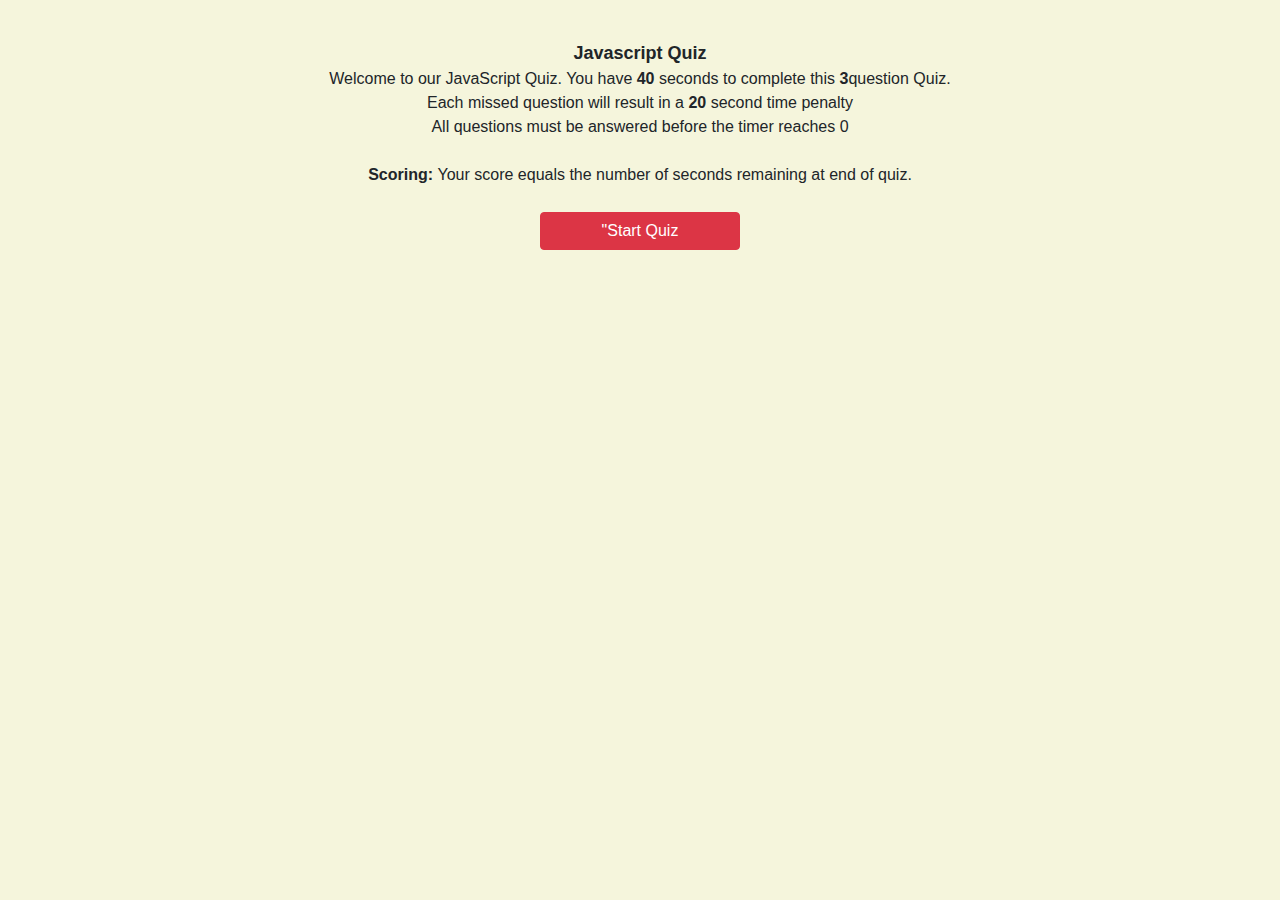
<file: index.htm>
<!DOCTYPE html>
<html lang="en">

<head>
    <meta charset="UTF-8">
    <meta name="viewport" content="width=device-width, initial-scale=1.0">
    <title>Web Development Quiz</title>

    <script type="text/javascript" src="./js/jquery-3.4.1.min.js"></script>
    <script type="text/javascript" src="./js/bootstrap.bundle.min.js"></script>


    <link rel="stylesheet" href="./css/bootstrap.css">
    <link rel="stylesheet" href="css/style.css">

    <script type="text/javascript" src="./js/quiz.js"></script>
</head>

<body>
    <section id="instructionsPanel" class="welcome">
        <div class="instructions">
            <div class="title">Javascript Quiz</div>
            <div>
                Welcome to our JavaScript Quiz. You have <span id="timeLimit" class="standOut">_</span> seconds to complete this
                <span class="qCount standOut">_</span>question Quiz.
            </div>
            <div>Each missed question will result in a <span id="penalty" class="standOut">_</span> second time penalty
            </div>
            <div>All questions must be answered before the timer reaches 0</div>
            <div><br /><span class="standOut">Scoring: </span>Your score equals the number of seconds remaining at end of quiz.</div>
            <div class="startButtonDiv">
                <button type="button" class="btn btn-danger startButton" onclick="StartQuiz()">"Start Quiz</button>
            </div>

        </div>

    </section>
    <section id="quizSection" style="display:none;">
        <div class="outerBox centered">
            <div class="card">
                <div class="card-header small">
                    <span class="qNumDisplay">Question <span id="qNumber">_</span> of <span class="qCount">_</span></span>
                    <span class="timerDisplay">Timer: <span id="timer">_</span> Seconds</span>
                </div>
                <div class="card-body">
                    <div id="questionText">
                        <span id="qText"></span>
                    </div>
                    <div id="qChoices" class="qchoices">
                    </div>

                    <button id="btnPrev" onclick="PrevQuestion()" class="btnPrev"> &lt; Previous</button>
                    <button id="btnNext" onclick="NextQuestion()" class="btnNext">Next &gt; </button>

                </div>
            </div>

        </div>
    </section>

    <section id="quizCompleteSection" style="display:none;">
        <div class="ansBox centered">
            <div class="ansTitle">Quiz Complete</div>
            <div>
                <span class="standOut">Score: </span> <span id="score">_</span>
            </div>
            <div>
                You answered <span id="correct" class="standOut">_</span> Out of <span class="qCount standOut">_</span> questions correctly.
            </div>

            <br />
            <div>Enter your initials to save your results</div>
            <label for="initials">Initials:</label>
            <input type="text" id="initTextBox" name="initials" maxlength="3" size="4">

            <br />
            <button type="submit" id="btnSave" class="btn btn-primary btn-sm" onclick="saveScore()">Save</button>
        </div>
    </section>

    <section id="confSection" style="display:none;">
        <div id="outerBox">
            <div class="title">
                Thank You
            </div>
            <div>Your score has been saved on your computer.</div>
            <br/>
            <div><span class="standOut">Confirmation</span>
                <div>Saved under your initials: <span id="savedInitials" class="standOut">_</span></div>
                <div>Saved Score: <span id="savedScore" class="standOut">_</span></div>
            </div>
        </div>
    </section>


</body>

</html>
</file>
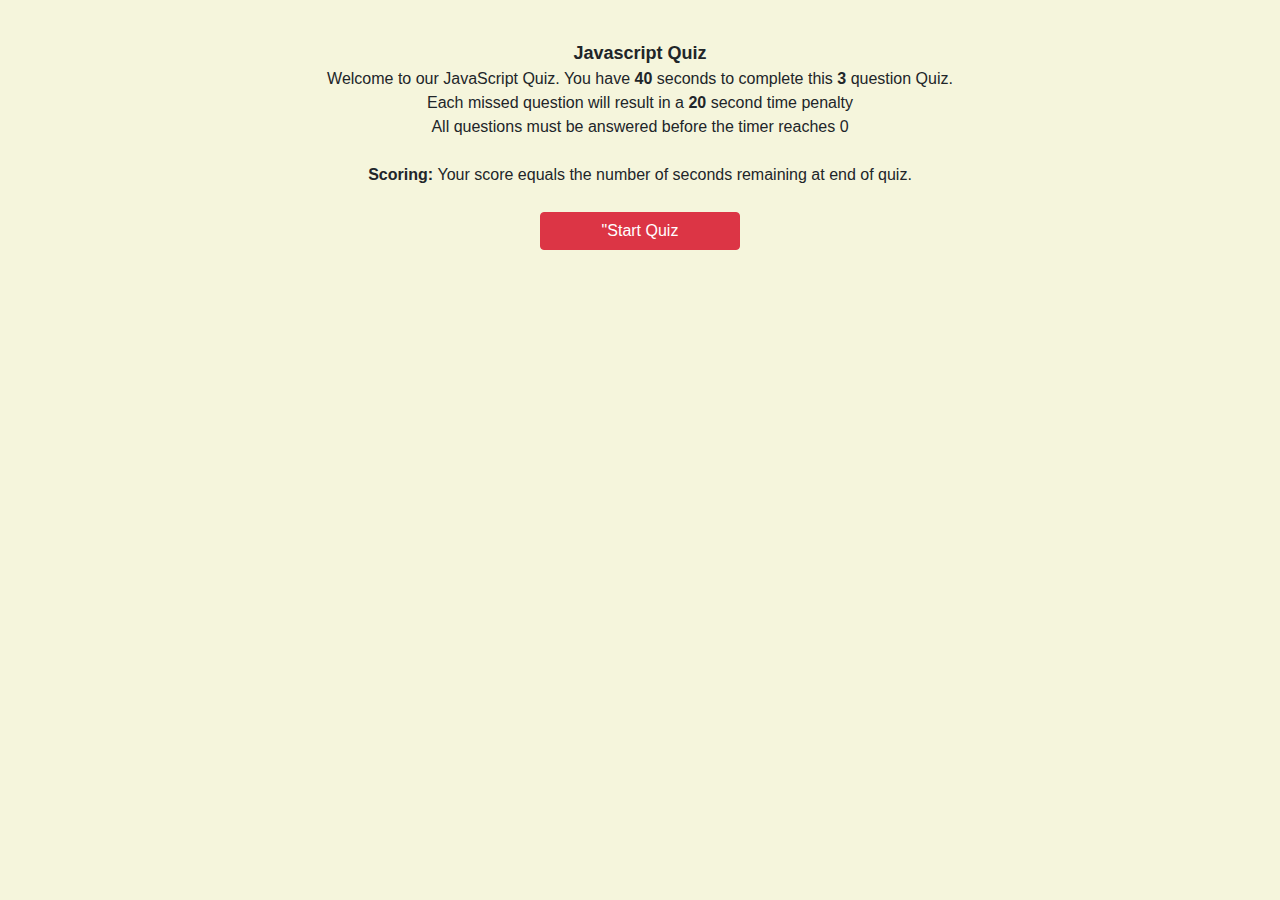
<file: index.html>
<!DOCTYPE html>
<html lang="en">

<head>
    <meta charset="UTF-8">
    <meta name="viewport" content="width=device-width, initial-scale=1.0">
    <title>Web Development Quiz</title>

    <script type="text/javascript" src="./js/jquery-3.4.1.min.js"></script>
    <script type="text/javascript" src="./js/bootstrap.bundle.min.js"></script>


    <link rel="stylesheet" href="./css/bootstrap.css">
    <link rel="stylesheet" href="css/style.css">

    <script type="text/javascript" src="./js/quiz.js"></script>
</head>

<body>
    <section id="instructionsPanel" class="welcome">
        <div class="instructions">
            <div class="title">Javascript Quiz</div>
            <div>
                Welcome to our JavaScript Quiz. You have <span id="timeLimit" class="standOut">_</span> seconds to complete this
                <span class="qCount standOut">_</span> question Quiz.
            </div>
            <div>Each missed question will result in a <span id="penalty" class="standOut">_</span> second time penalty
            </div>
            <div>All questions must be answered before the timer reaches 0</div>
            <div><br /><span class="standOut">Scoring: </span>Your score equals the number of seconds remaining at end of quiz.</div>
            <div class="startButtonDiv">
                <button type="button" class="btn btn-danger startButton" onclick="StartQuiz()">"Start Quiz</button>
            </div>

        </div>

    </section>
    <section id="quizSection" style="display:none;">
        <div class="outerBox centered">
            <div class="card">
                <div class="card-header small">
                    <span class="qNumDisplay">Question <span id="qNumber">_</span> of <span class="qCount">_</span></span>
                    <span class="timerDisplay">Timer: <span id="timer">_</span> Seconds</span>
                </div>
                <div class="card-body">
                    <div id="questionText">
                        <span id="qText"></span>
                    </div>
                    <div id="qChoices" class="qchoices">
                    </div>

                    <button id="btnPrev" onclick="PrevQuestion()" class="btnPrev"> &lt; Previous</button>
                    <button id="btnNext" onclick="NextQuestion()" class="btnNext">Next &gt; </button>

                </div>
            </div>

        </div>
    </section>

    <section id="quizCompleteSection" style="display:none;">
        <div class="ansBox centered">
            <div class="ansTitle">Quiz Complete</div>
            <div>
                <span class="standOut">Score: </span> <span id="score">_</span>
            </div>
            <div>
                You answered <span id="correct" class="standOut">_</span> Out of <span class="qCount standOut">_</span> questions correctly.
            </div>

            <br />
            <div>Enter your initials to save your results</div>
            <label for="initials">Initials:</label>
            <input type="text" id="initTextBox" name="initials" maxlength="3" size="4">

            <br />
            <button type="submit" id="btnSave" class="btn btn-primary btn-sm" onclick="saveScore()">Save</button>
        </div>
    </section>

    <section id="confSection" style="display:none;">
        <div id="outerBox">
            <div class="title">
                Thank You
            </div>
            <div>Your score has been saved on your computer.</div>
            <br/>
            <div><span class="standOut">Confirmation</span>
                <div>Saved under your initials: <span id="savedInitials" class="standOut">_</span></div>
                <div>Saved Score: <span id="savedScore" class="standOut">_</span></div>
            </div>
        </div>
    </section>


</body>

</html>
</file>
<file: css/style.css>
body {
    background-color: beige;
}

.centered {
    position: fixed;
    top: 50%;
    left: 50%;
    /* bring your own prefixes */
    transform: translate(-50%, -50%);
}

.card,
.outerBox,
.card-header {
    border-radius: 10px;
}

.outerBox,
.ansBox {
    width: 500px;
    /* height: 200px; */
    /* border: 1px solid black; */
    background-color: white;
    /* padding-top: 1px; */
}

.ansBox {
    padding: 20px;
}

.timerDisplay,
.qNumDisplay {
    font-weight: bold;
    color: #008080
}

.card-header {
    border-bottom: 2px solid black;
    background-color: lightgrey;
    /* height: 25px; */
    /* vertical-align: bottom; */
}

.standOut {
    font-weight: bold;
}

.title {
    font-size: 18px;
    font-weight: bold;
}

.welcome {
    text-align: center;
    margin-top: 40px;
}

.startButtonDiv {
    padding-top: 25px;
}

.startButton {
    width: 200px;
}

.ansTitle {
    font-weight: bold;
    border-bottom: 1px lightgrey solid;
    padding-bottom: 5px;
    margin-bottom: 5px;
}

#btnSave {
    float: right;
}

.pNode {
    font-size: 18px;
}

.choiceBtn {
    font-size: 10px;
}

.btnContainer a {
    display: block;
    background-color: darkblue;
    color: white;
    margin: 4px;
    border-radius: 8px;
    padding-left: 5px;
    padding-right: 5px;
    padding-bottom: 3px;
    font-size: 11px;
}

.btnContainer a:hover {
    background-color: rgb(68, 111, 124);
    color: white;
    margin-left: 12px;
    border-radius: 8px;
    padding-left: 5px;
    padding-right: 5px;
    padding-bottom: 3px;
    font-size: 12px;
    font-weight: 500;
}

.btnNext,
.btnPrev {
    margin: 3px;
    width: 100px;
    border-radius: 10px;
    font-size: 14px;
    background-color: darkgreen;
    color: white;
    margin-top: 20px;
    text-align: center;
}

.qNumDisplay,
.btnPrev {
    float: left;
}

.timerDisplay,
.btnNext {
    float: right;
}

.btnNext:hover,
.btnPrev:hover {
    background-color: rgb(1, 134, 1);
}
</file>
